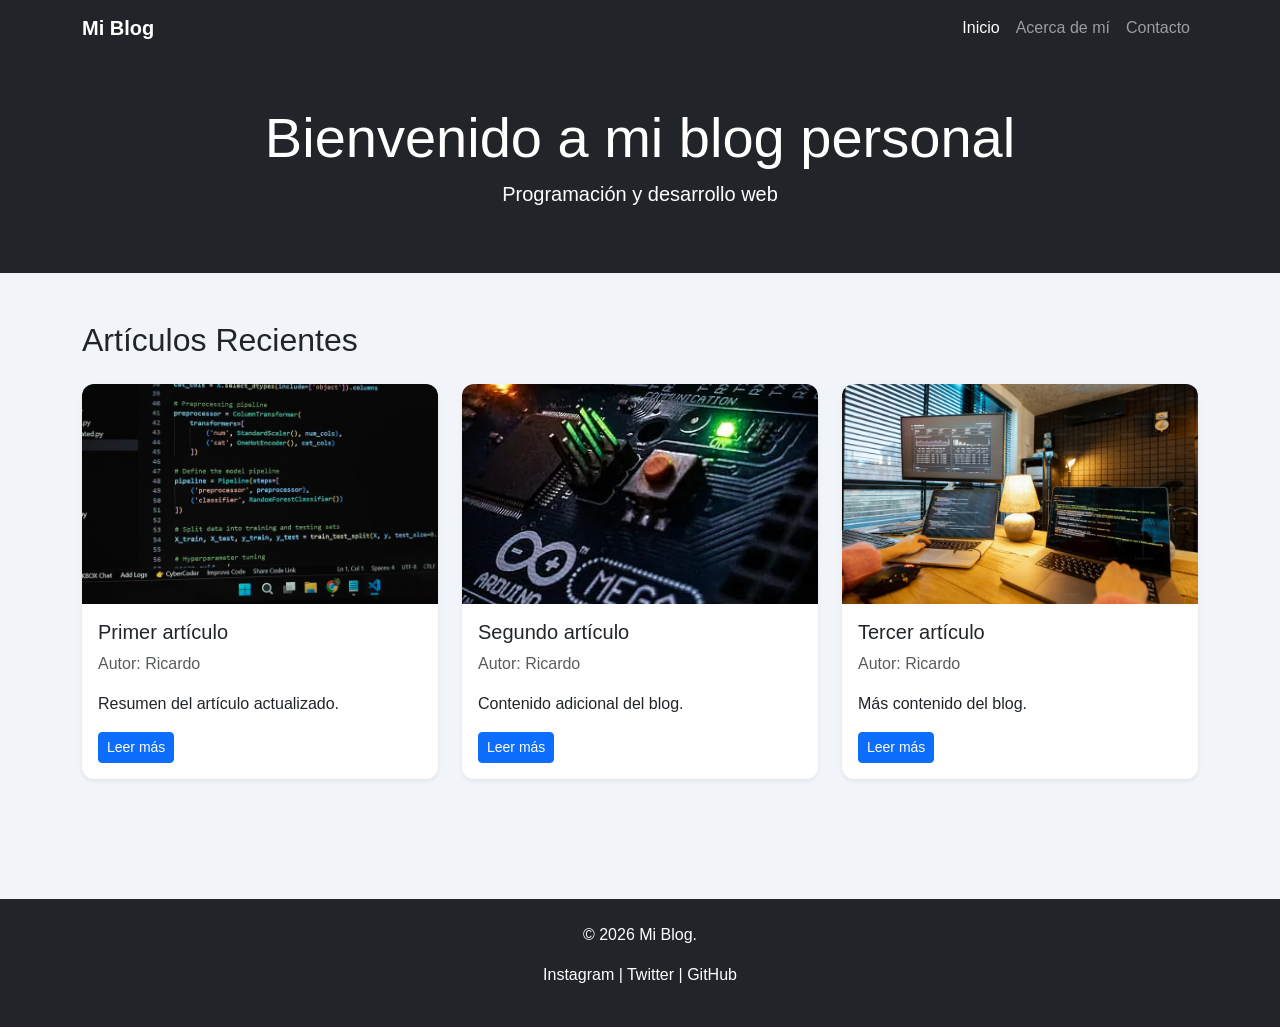
<file: index.html>
<!DOCTYPE html>
<html lang="es">
<head>
    <meta charset="UTF-8">
    <meta name="viewport" content="width=device-width, initial-scale=1.0">
    <title>Mi Blog Personal</title>

    <link rel="icon" href="assets/images/GM.png">

    <link href="https://cdn.jsdelivr.net/npm/bootstrap@5.3.3/dist/css/bootstrap.min.css" rel="stylesheet">

    <link rel="stylesheet" href="assets/styles.css">
</head>
<body>

    <nav class="navbar navbar-expand-md navbar-dark bg-dark sticky-top">
        <div class="container">
            <a class="navbar-brand fw-bold" href="index.html">Mi Blog</a>

            <button 
                class="navbar-toggler" 
                type="button" 
                data-bs-toggle="collapse" 
                data-bs-target="#navbarNav"
                aria-controls="navbarNav"
                aria-expanded="false"
                aria-label="Abrir menú de navegación"
            >
                <span class="navbar-toggler-icon" aria-hidden="true"></span>
                <span class="visually-hidden">Abrir menú de navegación</span>
            </button>

            <div class="collapse navbar-collapse" id="navbarNav">
                <ul class="navbar-nav ms-auto">
                    <li class="nav-item">
                        <a class="nav-link active" aria-current="page" href="index.html">Inicio</a>
                    </li>
                    <li class="nav-item">
                        <a class="nav-link" href="about.html">Acerca de mí</a>
                    </li>
                    <li class="nav-item">
                        <a class="nav-link" href="contact.html">Contacto</a>
                    </li>
                </ul>
            </div>
        </div>
    </nav>

    <header class="bg-dark text-white py-5">
        <div class="container text-center">
            <h1 class="display-4">Bienvenido a mi blog personal</h1>
            <p class="lead">Programación y desarrollo web</p>
        </div>
    </header>

    <main class="py-5">
        <div class="container">
            <h2 class="mb-4">Artículos Recientes</h2>

            <div class="row">

                <div class="col-12 col-md-4 mb-4">
                    <div class="card h-100 shadow-sm">
                        <img src="assets/images/articulo1.jpg" class="card-img-top" alt="Primer artículo del blog">
                        <div class="card-body">
                            <h3 class="card-title h5">Primer artículo</h3>
                            <p class="card-text text-muted">Autor: Ricardo</p>
                            <p class="card-text">Resumen del artículo actualizado.</p>
                            <a href="#" class="btn btn-primary btn-sm" aria-label="Leer más sobre mi primer artículo">Leer más</a>
                        </div>
                    </div>
                </div>

                <div class="col-12 col-md-4 mb-4">
                    <div class="card h-100 shadow-sm">
                        <img src="assets/images/articulo2.jpg" class="card-img-top" alt="Segundo artículo del blog">
                        <div class="card-body">
                            <h3 class="card-title h5">Segundo artículo</h3>
                            <p class="card-text text-muted">Autor: Ricardo</p>
                            <p class="card-text">Contenido adicional del blog.</p>
                            <a href="#" class="btn btn-primary btn-sm" aria-label="Leer más sobre el segundo artículo">Leer más</a>
                        </div>
                    </div>
                </div>

                <div class="col-12 col-md-4 mb-4">
                    <div class="card h-100 shadow-sm">
                        <img src="assets/images/articulo3.jpg" class="card-img-top" alt="Tercer artículo del blog">
                        <div class="card-body">
                            <h3 class="card-title h5">Tercer artículo</h3>
                            <p class="card-text text-muted">Autor: Ricardo</p>
                            <p class="card-text">Más contenido del blog.</p>
                            <a href="#" class="btn btn-primary btn-sm" aria-label="Leer más sobre el tercer artículo">Leer más</a>
                        </div>
                    </div>
                </div>

            </div>
        </div>
    </main>

    <footer class="bg-dark text-white py-4 mt-5">
        <div class="container text-center">
            <p>&copy; 2026 Mi Blog.</p>
            <p>
                <a href="#" class="text-white text-decoration-none">Instagram</a> |
                <a href="#" class="text-white text-decoration-none">Twitter</a> |
                <a href="#" class="text-white text-decoration-none">GitHub</a>
            </p>
        </div>
    </footer>

    <script src="https://cdn.jsdelivr.net/npm/bootstrap@5.3.3/dist/js/bootstrap.bundle.min.js"></script>

</body>
</html>
</file>
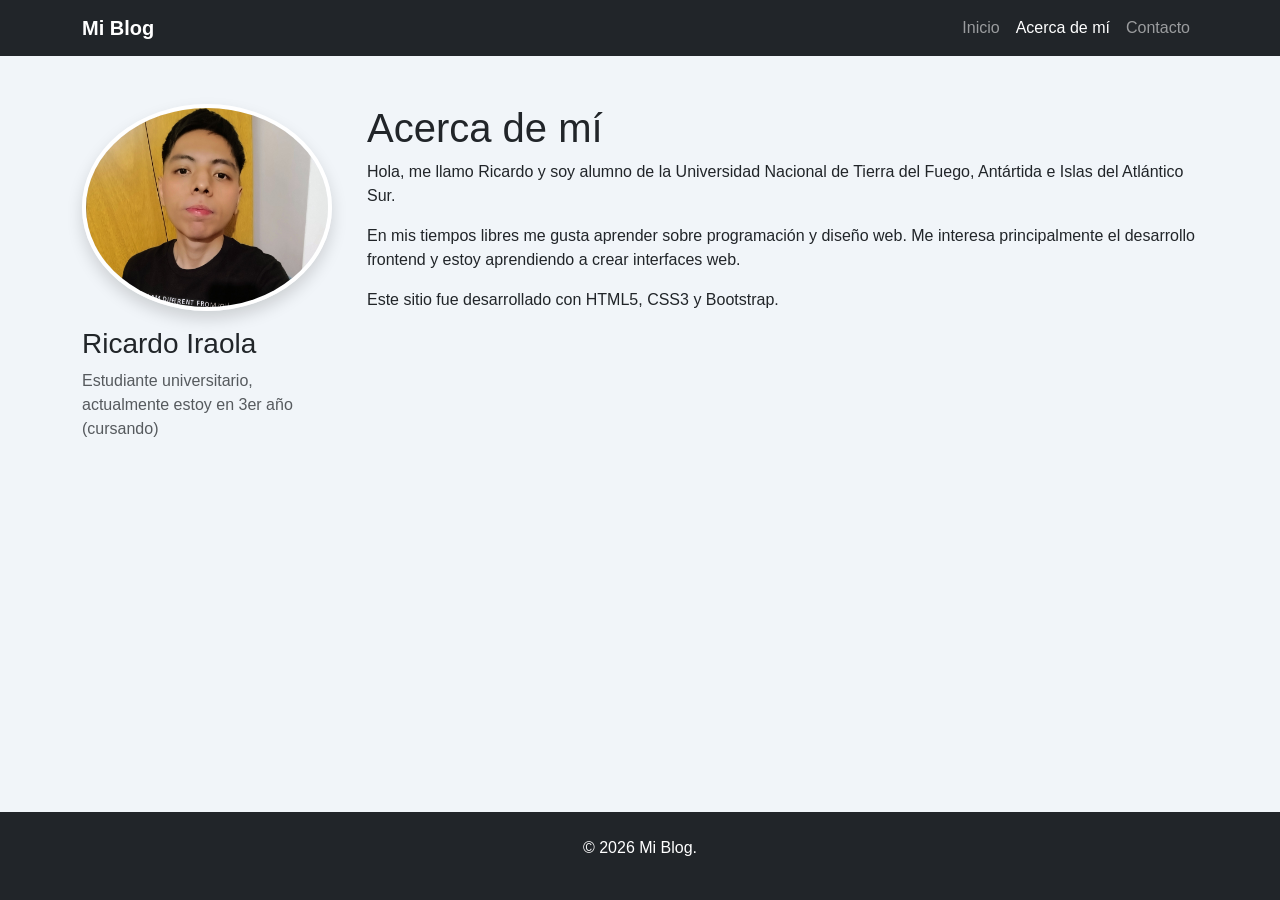
<file: about.html>
<!DOCTYPE html>
<html lang="es">
<head>
    <meta charset="UTF-8">
    <meta name="viewport" content="width=device-width, initial-scale=1.0">
    <title>Acerca de mí - Mi Blog</title>

    <link href="https://cdn.jsdelivr.net/npm/bootstrap@5.3.3/dist/css/bootstrap.min.css" rel="stylesheet">
    <link rel="stylesheet" href="assets/styles.css">
</head>
<body>
    <nav class="navbar navbar-expand-md navbar-dark bg-dark sticky-top">
        <div class="container">
            <a class="navbar-brand fw-bold" href="index.html">Mi Blog</a>

            <button
                class="navbar-toggler"
                type="button"
                data-bs-toggle="collapse"
                data-bs-target="#navbarNavAbout"
                aria-controls="navbarNavAbout"
                aria-expanded="false"
                aria-label="Abrir menú de navegación"
            >
                <span class="navbar-toggler-icon" aria-hidden="true"></span>
                <span class="visually-hidden">Abrir menú de navegación</span>
            </button>

            <div class="collapse navbar-collapse" id="navbarNavAbout">
                <ul class="navbar-nav ms-auto">
                    <li class="nav-item">
                        <a class="nav-link" href="index.html">Inicio</a>
                    </li>
                    <li class="nav-item">
                        <a class="nav-link active" aria-current="page" href="about.html">Acerca de mí</a>
                    </li>
                    <li class="nav-item">
                        <a class="nav-link" href="contact.html">Contacto</a>
                    </li>
                </ul>
            </div>
        </div>
    </nav>

    <main class="py-5">
        <div class="container">
            <div class="row">
                <aside class="col-12 col-md-3 mb-4 text-center text-md-start">
                    <img src="assets/images/avatar.jpg" class="img-fluid rounded-circle mb-3 shadow about-image" alt="Foto de perfil de Ricardo">
                    <h3>Ricardo Iraola</h3>
                    <p class="text-muted">Estudiante universitario, actualmente estoy en 3er año (cursando)</p>
                </aside>

                <article class="col-12 col-md-9">
                    <h1>Acerca de mí</h1>

                    <p>
                        Hola, me llamo Ricardo y soy alumno de la Universidad Nacional de Tierra del Fuego,
                        Antártida e Islas del Atlántico Sur.
                    </p>

                    <p>
                        En mis tiempos libres me gusta aprender sobre programación y diseño web. Me interesa principalmente
                        el desarrollo frontend y estoy aprendiendo a crear interfaces web.
                    </p>

                    <p>
                        Este sitio fue desarrollado con HTML5, CSS3 y Bootstrap.
                    </p>
                </article>
            </div>
        </div>
    </main>

    <footer class="bg-dark text-white py-4 mt-5">
        <div class="container text-center">
            <p>&copy; 2026 Mi Blog.</p>
        </div>
    </footer>

    <script src="https://cdn.jsdelivr.net/npm/bootstrap@5.3.3/dist/js/bootstrap.bundle.min.js"></script>
</body>
</html>
</file>
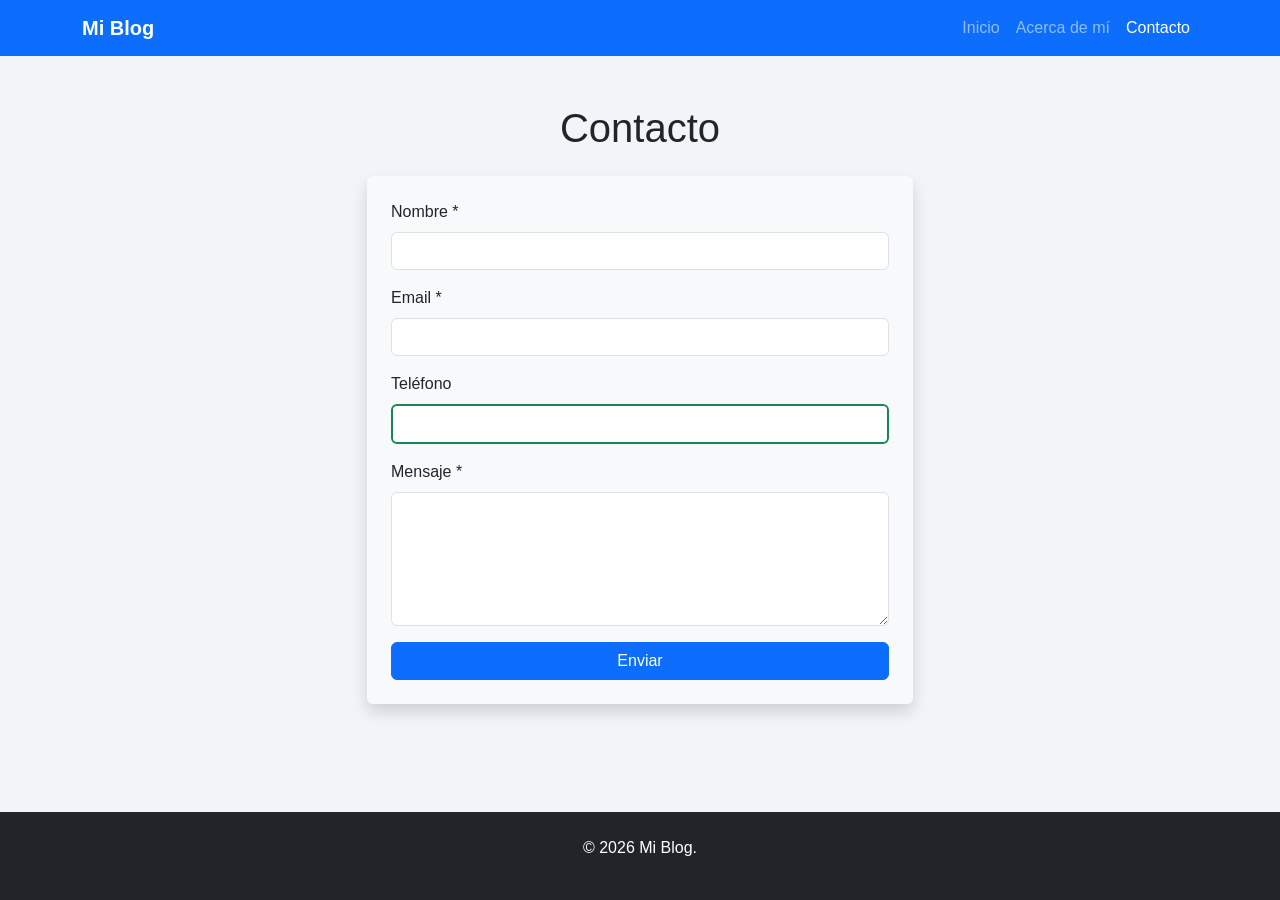
<file: contact.html>
<!DOCTYPE html>
<html lang="es">
<head>
    <meta charset="UTF-8">
    <meta name="viewport" content="width=device-width, initial-scale=1.0">
    <title>Contacto - Mi Blog</title>

    <link href="https://cdn.jsdelivr.net/npm/bootstrap@5.3.3/dist/css/bootstrap.min.css" rel="stylesheet">

    <link rel="stylesheet" href="assets/styles.css">
</head>
<body>

    <nav class="navbar navbar-expand-md navbar-dark bg-primary sticky-top">
        <div class="container">
            <a class="navbar-brand fw-bold" href="index.html">Mi Blog</a>

            <button
                class="navbar-toggler"
                type="button"
                data-bs-toggle="collapse"
                data-bs-target="#navbarNavContact"
                aria-controls="navbarNavContact"
                aria-expanded="false"
                aria-label="Abrir menú de navegación"
            >
                <span class="navbar-toggler-icon" aria-hidden="true"></span>
                <span class="visually-hidden">Abrir menú de navegación</span>
            </button>

            <div class="collapse navbar-collapse" id="navbarNavContact">
                <ul class="navbar-nav ms-auto">
                    <li class="nav-item">
                        <a class="nav-link" href="index.html">Inicio</a>
                    </li>
                    <li class="nav-item">
                        <a class="nav-link" href="about.html">Acerca de mí</a>
                    </li>
                    <li class="nav-item">
                        <a class="nav-link active" aria-current="page" href="contact.html">Contacto</a>
                    </li>
                </ul>
            </div>
        </div>
    </nav>

    <main class="py-5">
        <div class="container">
            <div class="row justify-content-center">
                <div class="col-md-6">

                    <h1 class="mb-4 text-center">Contacto</h1>

                    <form class="p-4 shadow rounded bg-light">
                        <div class="mb-3">
                            <label for="nombre" class="form-label">Nombre *</label>
                            <input type="text" class="form-control" id="nombre" name="nombre" required>
                        </div>

                        <div class="mb-3">
                            <label for="email" class="form-label">Email *</label>
                            <input type="email" class="form-control" id="email" name="email" required>
                        </div>

                        <div class="mb-3">
                            <label for="telefono" class="form-label">Teléfono</label>
                            <input type="tel" class="form-control" id="telefono" name="telefono">
                        </div>

                        <div class="mb-3">
                            <label for="mensaje" class="form-label">Mensaje *</label>
                            <textarea class="form-control" id="mensaje" name="mensaje" rows="5" minlength="10" required></textarea>
                        </div>

                        <button type="submit" class="btn btn-primary w-100" aria-label="Enviar formulario de contacto">
                            Enviar
                        </button>
                    </form>

                </div>
            </div>
        </div>
    </main>

    <footer class="bg-dark text-white py-4 mt-5">
        <div class="container text-center">
            <p>&copy; 2026 Mi Blog.</p>
        </div>
    </footer>

    <script src="https://cdn.jsdelivr.net/npm/bootstrap@5.3.3/dist/js/bootstrap.bundle.min.js"></script>

</body>
</html>
</file>
<file: assets/styles.css>
:root {
    --color-primario: #1d3557;
    --color-secundario: #457b9d;
    --color-fondo: #f1f5f9;
    --color-texto: #212529;
    --color-blanco: #fff;
    --color-exito: #198754;
    --color-error: #dc3545;
    --fuente-principal: arial, helvetica, sans-serif;
}

html, body {
    height: 100%;
}

body {
    font-family: var(--fuente-principal);
    background-color: var(--color-fondo);
    color: var(--color-texto);
    display: flex;
    flex-direction: column;
}

main {
    flex: 1;
}

.navbar-brand,
.nav-link {
    transition: color 0.3s ease;
}

.nav-link:hover,
.navbar-brand:hover {
    color: #a8dadc !important;
}

.card {
    border: none;
    border-radius: 12px;
    overflow: hidden;
    transition: transform 0.3s ease, box-shadow 0.3s ease;
    height: 100%;
}

.card:hover {
    transform: translateY(-10px);
    box-shadow: 0 10px 25px rgb(0 0 0 / 15%);
}

.card-img-top {
    height: 220px;
    object-fit: cover;
}

.btn {
    transition: background-color 0.3s ease, transform 0.3s ease;
}

.btn:hover {
    transform: scale(1.03);
}

.about-image {
    max-width: 250px;
    border: 4px solid var(--color-blanco);
}

.contact-form {
    border: 1px solid #dee2e6;
}

.form-control:focus {
    border-color: var(--color-secundario);
    box-shadow: 0 0 0 0.2rem rgb(69 123 157 / 25%);
}

.form-control:valid {
    border: 2px solid var(--color-exito);
}

.form-control:invalid:focus {
    border: 2px solid var(--color-error);
}

footer a {
    transition: color 0.3s ease;
}

footer a:hover {
    color: #a8dadc !important;
}

@media (width <= 767px) {
    h1 {
        font-size: 1.8rem;
        text-align: center;
    }

    .card-img-top {
        height: 200px;
    }

    .about-image {
        max-width: 180px;
    }
}
</file>
